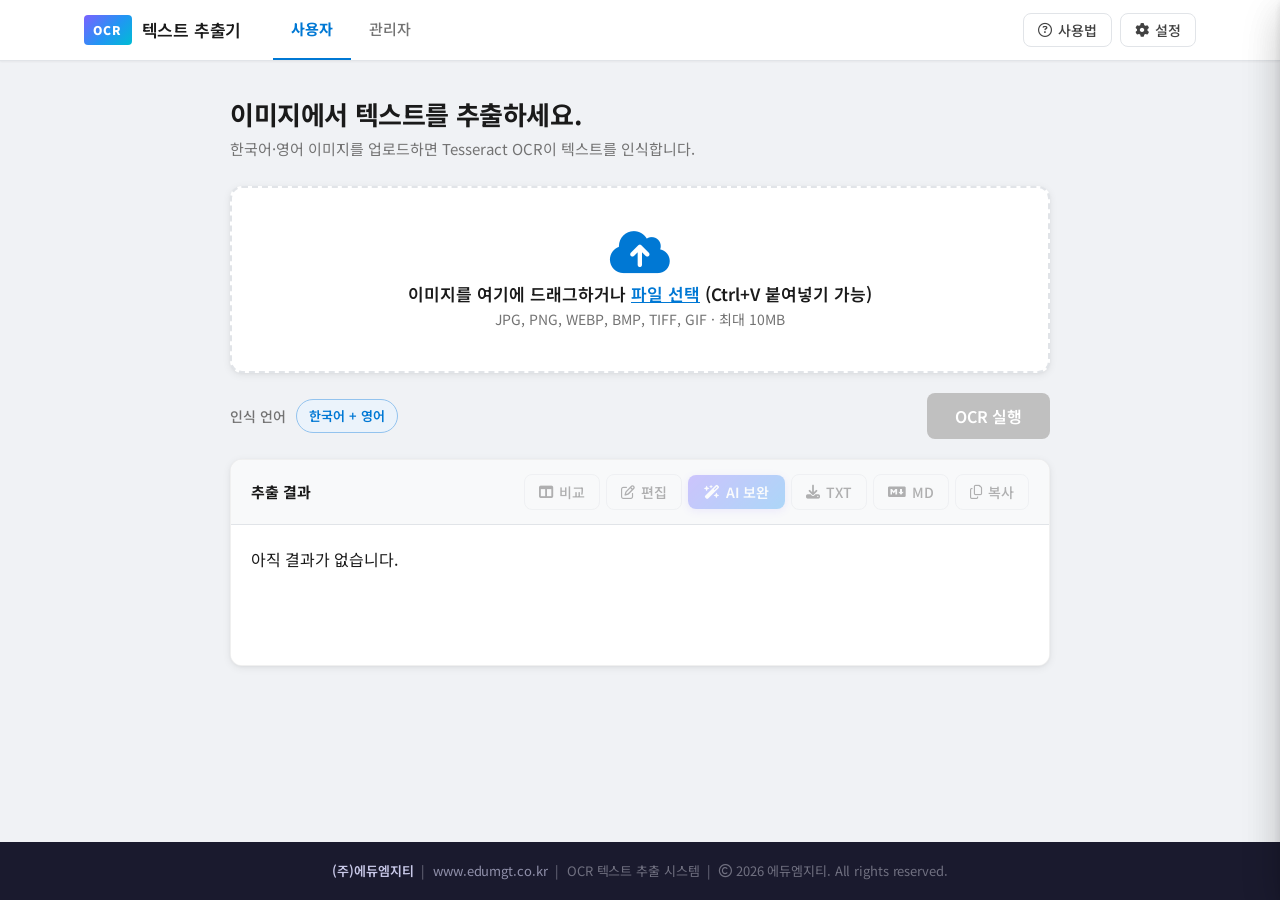
<file: frontend/index.html>
<!doctype html>
<html lang="ko">
<head>
  <meta charset="UTF-8" />
  <meta name="viewport" content="width=device-width, initial-scale=1.0" />
  <title>OCR 텍스트 추출기</title>
  <link rel="preconnect" href="https://fonts.googleapis.com" />
  <link rel="preconnect" href="https://fonts.gstatic.com" crossorigin />
  <link href="https://fonts.googleapis.com/css2?family=Noto+Sans+KR:wght@400;500;700;900&display=swap" rel="stylesheet" />
  <link rel="stylesheet" href="./styles.css" />
  <link rel="stylesheet" href="https://cdnjs.cloudflare.com/ajax/libs/font-awesome/6.5.2/css/all.min.css" />
</head>
<body>

  <!-- ── 오버레이 ── -->
  <div id="overlay" class="overlay"></div>

  <!-- ── 설정 오프캔버스 (우측) ── -->
  <aside id="oc-settings" class="offcanvas" aria-label="설정">
    <div class="oc-header">
      <span class="oc-title">설정</span>
      <button class="oc-close" data-close="oc-settings"><i class="fa-solid fa-xmark"></i></button>
    </div>
    <div class="oc-body">
      <div class="oc-section">
        <label class="oc-label" for="backend-url-input">Backend URL</label>
        <input id="backend-url-input" class="oc-input" type="url"
               value="http://localhost:8000" autocomplete="off" />
        <p class="oc-hint">OCR API 서버 주소를 입력하세요.</p>
      </div>
      <div class="oc-section">
        <span class="oc-label">인식 언어</span>
        <div class="lang-group" id="lang-group">
          <button class="lang-btn active" data-lang="kor+eng">한국어 + 영어</button>
          <button class="lang-btn" data-lang="kor">한국어만</button>
          <button class="lang-btn" data-lang="eng">영어만</button>
        </div>
      </div>

      <hr class="oc-divider" />

      <div class="oc-section">
        <span class="oc-label">AI 보완</span>
        <div class="lang-group" id="ai-provider-group">
          <button class="lang-btn active" data-provider="ollama">Ollama (로컬)</button>
          <button class="lang-btn" data-provider="openai">OpenAI</button>
        </div>

        <div id="ollama-settings">
          <label class="oc-sub-label" for="ollama-url-input">Ollama URL</label>
          <input id="ollama-url-input" class="oc-input" type="url"
                 value="http://localhost:11434" autocomplete="off" />
          <label class="oc-sub-label" for="ollama-model-input">모델</label>
          <input id="ollama-model-input" class="oc-input" type="text"
                 value="llama3.2" autocomplete="off" />
        </div>

        <div id="openai-settings" class="hidden">
          <label class="oc-sub-label" for="openai-key-input">API Key</label>
          <input id="openai-key-input" class="oc-input" type="password"
                 placeholder="sk-..." autocomplete="off" />
          <label class="oc-sub-label" for="openai-model-input">모델</label>
          <input id="openai-model-input" class="oc-input" type="text"
                 value="gpt-4o-mini" autocomplete="off" />
          <label class="oc-sub-label" for="openai-url-input">Base URL</label>
          <input id="openai-url-input" class="oc-input" type="url"
                 value="https://api.openai.com/v1" autocomplete="off" />
        </div>
      </div>
    </div>
    <div class="oc-footer">
      <button id="oc-save" class="btn-primary full-width">저장 완료</button>
    </div>
  </aside>

  <!-- ── 사용법 오프캔버스 (우측) ── -->
  <aside id="oc-help" class="offcanvas" aria-label="사용법 안내">
    <div class="oc-header">
      <span class="oc-title">사용법 안내</span>
      <button class="oc-close" data-close="oc-help"><i class="fa-solid fa-xmark"></i></button>
    </div>
    <div class="oc-body">
      <div class="oc-section">
        <span class="oc-label">이용 순서</span>
        <div class="help-step">
          <div class="step-num"><i class="fa-solid fa-cloud-arrow-up"></i></div>
          <div class="step-text">
            <strong>이미지 업로드</strong>
            <p>드래그 앤 드롭 또는 파일 선택으로 이미지를 올립니다. JPG·PNG·WEBP 등 최대 10MB.</p>
          </div>
        </div>
        <div class="help-step">
          <div class="step-num"><i class="fa-solid fa-language"></i></div>
          <div class="step-text">
            <strong>언어 선택</strong>
            <p>설정 패널에서 한국어+영어, 한국어만, 영어만 중 선택합니다.</p>
          </div>
        </div>
        <div class="help-step">
          <div class="step-num"><i class="fa-solid fa-wand-magic-sparkles"></i></div>
          <div class="step-text">
            <strong>OCR 실행</strong>
            <p>파란색 [OCR 실행] 버튼을 클릭합니다. 서버에서 텍스트를 인식합니다.</p>
          </div>
        </div>
        <div class="help-step">
          <div class="step-num"><i class="fa-regular fa-copy"></i></div>
          <div class="step-text">
            <strong>결과 복사</strong>
            <p>추출된 텍스트를 확인하고 [복사] 버튼으로 클립보드에 저장합니다.</p>
          </div>
        </div>
      </div>

      <hr class="oc-divider" />

      <div class="oc-section">
        <span class="oc-label">시스템 정보</span>
        <div class="oc-tech-item"><strong>OCR 엔진</strong><span>Tesseract 5 (한국어·영어)</span></div>
        <div class="oc-tech-item"><strong>컨테이너</strong><span>요청마다 on-demand 실행 후 자동 소멸</span></div>
        <div class="oc-tech-item"><strong>파일 크기</strong><span>최대 10MB</span></div>
        <div class="oc-tech-item"><strong>지원 형식</strong><span>JPG, PNG, WEBP, BMP, TIFF</span></div>
        <div class="oc-tech-item"><strong>처리 시간</strong><span>이미지당 약 2~15초</span></div>
      </div>

      <hr class="oc-divider" />

      <div class="oc-section">
        <span class="oc-label">관리자 대시보드</span>
        <p class="oc-hint">CPU·메모리 사용량, 동시 접속 추이 등 실시간 시스템 현황을 확인할 수 있습니다.</p>
        <a href="./admin.html" class="btn-primary" style="margin-top:6px;">관리자 화면으로 이동 →</a>
      </div>
    </div>
  </aside>

  <!-- ── GNB ── -->
  <header class="site-header">
    <div class="header-inner">
      <a href="./index.html" class="brand">
        <span class="brand-box">OCR</span>
        <span class="brand-name">텍스트 추출기</span>
      </a>
      <nav class="gnb-tabs">
        <a href="./index.html" class="gnb-tab active">사용자</a>
        <a href="./admin.html" class="gnb-tab">관리자</a>
      </nav>
      <div class="gnb-actions">
        <button class="gnb-btn" id="btn-help">
          <i class="fa-regular fa-circle-question"></i>
          사용법
        </button>
        <button class="gnb-btn" id="btn-settings">
          <i class="fa-solid fa-gear"></i>
          설정
        </button>
      </div>
    </div>
  </header>

  <!-- ── 본문 ── -->
  <main class="main">
    <div class="page-inner">
      <section class="hero">
        <h1 class="hero-title">이미지에서 텍스트를 추출하세요.</h1>
        <p class="hero-sub">한국어·영어 이미지를 업로드하면 Tesseract OCR이 텍스트를 인식합니다.</p>
      </section>

      <section class="card upload-card" id="drop-zone">
        <input id="file-input" type="file" accept="image/*" hidden />
        <div id="drop-placeholder">
          <div class="drop-icon">
            <i class="fa-solid fa-cloud-arrow-up" style="font-size:3rem;color:#0078D4;"></i>
          </div>
          <p class="drop-main">이미지를 여기에 드래그하거나 <span class="link-text">파일 선택</span> (Ctrl+V 붙여넣기 가능)</p>
          <p class="drop-sub">JPG, PNG, WEBP, BMP, TIFF, GIF · 최대 10MB</p>
        </div>
        <div id="preview-wrap" class="preview-wrap hidden">
          <img id="image-preview" class="image-preview" alt="업로드 이미지 미리보기" />
          <div class="preview-actions">
            <div id="file-badge" class="file-badge hidden">
              <span id="file-name" class="file-badge-name"></span>
              <span id="file-size" class="file-badge-size"></span>
            </div>
            <button type="button" id="clear-file-btn" class="btn-ghost btn-sm">다른 이미지 선택</button>
          </div>
        </div>
      </section>

      <div class="action-bar">
        <div class="lang-status">
          <span class="lang-label">인식 언어</span>
          <span id="lang-display" class="lang-chip">한국어 + 영어</span>
        </div>
        <button id="ocr-btn" class="btn-primary" disabled>
          <span id="btn-text">OCR 실행</span>
          <span id="btn-spinner" class="spinner hidden"></span>
        </button>
      </div>

      <section class="card result-card">
        <div class="result-header">
          <span class="result-title">추출 결과</span>
          <div class="result-actions">
            <button id="compare-btn" class="btn-ghost" disabled title="이미지와 결과 나란히 보기">
              <i class="fa-solid fa-columns"></i>
              비교
            </button>
            <button id="edit-btn" class="btn-ghost" disabled title="결과 직접 편집">
              <i class="fa-regular fa-pen-to-square"></i>
              편집
            </button>
            <button id="ai-btn" class="btn-ai" disabled>
              <i class="fa-solid fa-wand-magic-sparkles"></i>
              <span id="ai-btn-text">AI 보완</span>
              <span id="ai-btn-spinner" class="spinner-sm hidden"></span>
            </button>
            <button id="download-txt-btn" class="btn-ghost" disabled title="TXT 다운로드">
              <i class="fa-solid fa-download"></i>
              TXT
            </button>
            <button id="download-md-btn" class="btn-ghost" disabled title="Markdown 다운로드">
              <i class="fa-brands fa-markdown"></i>
              MD
            </button>
            <button id="copy-btn" class="btn-ghost" disabled>
              <i class="fa-regular fa-copy"></i>
              복사
            </button>
          </div>
        </div>
        <div id="result-workspace" class="result-workspace">
          <div id="compare-pane" class="compare-pane hidden">
            <img id="compare-image" class="compare-image" alt="비교용 원본 이미지" />
          </div>
          <div class="result-content-pane">
            <pre id="result" class="result-body">아직 결과가 없습니다.</pre>
            <textarea id="result-editor" class="result-editor hidden" spellcheck="false" aria-label="추출 결과 편집기"></textarea>
          </div>
        </div>
        <details id="original-section" class="original-section hidden">
          <summary class="original-summary">
            <i class="fa-solid fa-chevron-right"></i>
            원본 OCR 결과 보기
          </summary>
          <pre id="original-result" class="original-body"></pre>
        </details>
        <div id="result-meta" class="result-meta hidden"></div>
      </section>

      <section id="history-card" class="card history-card hidden">
        <div class="result-header">
          <span class="result-title">최근 OCR 기록</span>
          <button id="clear-history-btn" class="btn-ghost btn-sm">전체 삭제</button>
        </div>
        <ul id="history-list" class="history-list"></ul>
      </section>
    </div>
  </main>

  <div id="toast-container" class="toast-container" aria-live="polite"></div>

  <!-- ── 푸터 ── -->
  <footer class="site-footer">
    <strong>(주)에듀엠지티</strong> &nbsp;|&nbsp;
    <a href="https://www.edumgt.co.kr" target="_blank" rel="noopener">www.edumgt.co.kr</a>
    &nbsp;|&nbsp; OCR 텍스트 추출 시스템 &nbsp;|&nbsp; <i class="fa-regular fa-copyright"></i> 2026 에듀엠지티. All rights reserved.
  </footer>

  <script src="./app.js"></script>
</body>
</html>
</file>
<file: frontend/styles.css>
/* ── 변수 ──────────────────────────────────────────────────── */
:root {
  --bg:         #F0F2F5;
  --surface:    #FFFFFF;
  --surface-2:  #F8F9FA;
  --border:     #E1E4E8;
  --border-lt:  rgba(0,0,0,.06);
  --primary:    #0078D4;
  --primary-dk: #005EA6;
  --primary-lt: #EBF3FB;
  --grad-a:     #7B61FF;
  --grad-b:     #2196F3;
  --grad-c:     #00BCD4;
  --text:       #1A1A1A;
  --text-2:     #424242;
  --muted:      #737373;
  --radius-xs:  4px;
  --radius-sm:  8px;
  --radius:     12px;
  --radius-lg:  20px;
  --shadow-xs:  0 1px 2px rgba(0,0,0,.05);
  --shadow-sm:  0 2px 8px rgba(0,0,0,.07), 0 1px 3px rgba(0,0,0,.04);
  --shadow:     0 4px 20px rgba(0,0,0,.09), 0 1px 4px rgba(0,0,0,.05);
  --shadow-lg:  0 12px 40px rgba(0,0,0,.12), 0 2px 8px rgba(0,0,0,.06);
  --success:    #107C41;
  --danger:     #C42B1C;
  --transition: .18s cubic-bezier(.4,0,.2,1);
}

/* ── 리셋 & 베이스 ──────────────────────────────────────────── */
*, *::before, *::after { box-sizing: border-box; margin: 0; padding: 0; }
html { font-size: 16px; }
body {
  font-family: 'Noto Sans KR', 'Segoe UI', 'Apple SD Gothic Neo', '맑은 고딕', sans-serif;
  font-size: 16px;
  line-height: 1.65;
  color: var(--text);
  background: var(--bg);
  -webkit-font-smoothing: antialiased;
  -moz-osx-font-smoothing: grayscale;
  text-rendering: optimizeLegibility;
  display: flex;
  flex-direction: column;
  min-height: 100vh;
}

/* ── GNB ──────────────────────────────────────────────────── */
.site-header {
  position: sticky;
  top: 0;
  z-index: 100;
  background: var(--surface);
  border-bottom: 1px solid var(--border);
  box-shadow: var(--shadow-xs);
}
.header-inner {
  max-width: 1160px;
  margin: 0 auto;
  padding: 0 24px;
  height: 60px;
  display: flex;
  align-items: center;
  gap: 0;
}

/* 브랜드 */
.brand {
  display: flex;
  align-items: center;
  gap: 10px;
  margin-right: 32px;
  text-decoration: none;
  flex-shrink: 0;
}
.brand-box {
  background: linear-gradient(135deg, var(--grad-a) 0%, var(--grad-b) 55%, var(--grad-c) 100%);
  color: #FFF;
  font-size: 12px;
  font-weight: 900;
  letter-spacing: 1.2px;
  padding: 5px 9px;
  border-radius: var(--radius-xs);
}
.brand-name {
  font-size: 17px;
  font-weight: 600;
  color: var(--text);
  letter-spacing: -0.2px;
}

/* 탭 */
.gnb-tabs {
  display: flex;
  height: 100%;
  gap: 0;
  flex: 1;
}
.gnb-tab {
  display: flex;
  align-items: center;
  padding: 0 18px;
  font-family: inherit;
  font-size: 15px;
  font-weight: 500;
  color: var(--muted);
  background: transparent;
  border: none;
  border-bottom: 2px solid transparent;
  cursor: pointer;
  text-decoration: none;
  transition: color var(--transition), border-color var(--transition), background var(--transition);
  white-space: nowrap;
}
.gnb-tab:hover { color: var(--text); background: var(--surface-2); }
.gnb-tab.active {
  color: var(--primary);
  font-weight: 700;
  border-bottom-color: var(--primary);
}

/* GNB 우측 액션 버튼 */
.gnb-actions {
  display: flex;
  align-items: center;
  gap: 8px;
  flex-shrink: 0;
}
.gnb-btn {
  display: flex;
  align-items: center;
  gap: 6px;
  background: transparent;
  border: 1px solid var(--border);
  border-radius: var(--radius-sm);
  padding: 6px 14px;
  font-family: inherit;
  font-size: 14px;
  font-weight: 500;
  color: var(--text-2);
  cursor: pointer;
  transition: background var(--transition), border-color var(--transition), color var(--transition);
  text-decoration: none;
  white-space: nowrap;
}
.gnb-btn:hover {
  background: var(--surface-2);
  border-color: #C8CDD2;
  color: var(--text);
}
.gnb-btn svg { flex-shrink: 0; }

/* ── 본문 컨테이너 ───────────────────────────────────────────── */
.main { flex: 1; padding: 36px 24px 56px; }
.page-inner { max-width: 820px; margin: 0 auto; display: grid; gap: 20px; }
.page-inner.wide { max-width: 1120px; }

/* ── 히어로 ─────────────────────────────────────────────────── */
.hero { padding-bottom: 4px; }
.hero-title {
  font-size: 26px;
  font-weight: 700;
  letter-spacing: -0.4px;
  line-height: 1.3;
  color: var(--text);
}
.hero-sub { margin-top: 6px; font-size: 15px; color: var(--muted); font-weight: 400; }

/* ── 카드 공통 ──────────────────────────────────────────────── */
.card {
  background: var(--surface);
  border: 1px solid var(--border-lt);
  border-radius: var(--radius);
  box-shadow: var(--shadow-sm);
}

/* ── 업로드 ─────────────────────────────────────────────────── */
.upload-card {
  padding: 40px 24px;
  display: flex;
  flex-direction: column;
  align-items: center;
  gap: 10px;
  cursor: pointer;
  transition: background var(--transition), border-color var(--transition), box-shadow var(--transition);
  text-align: center;
  border: 2px dashed var(--border);
}
.upload-card:hover {
  background: var(--primary-lt);
  border-color: #93C3EE;
  box-shadow: var(--shadow);
}
.upload-card.drag-over {
  background: var(--primary-lt);
  border-color: var(--primary);
  box-shadow: 0 0 0 3px rgba(0,120,212,.12), var(--shadow);
}
.drop-icon { margin-bottom: 4px; }
.drop-main { font-size: 17px; font-weight: 600; color: var(--text); }
.link-text  { color: var(--primary); text-decoration: underline; cursor: pointer; }
.drop-sub   { font-size: 14px; color: var(--muted); }

.file-badge {
  display: flex;
  align-items: center;
  gap: 10px;
  margin-top: 8px;
  background: var(--primary-lt);
  border: 1px solid #93C3EE;
  border-radius: var(--radius-sm);
  padding: 8px 16px;
}
.file-badge.hidden { display: none; }
.file-badge-name { font-size: 14px; font-weight: 600; color: var(--primary); }
.file-badge-size { font-size: 13px; color: var(--muted); }

/* ── 액션 바 ────────────────────────────────────────────────── */
.action-bar {
  display: flex;
  align-items: center;
  justify-content: space-between;
  gap: 16px;
  flex-wrap: wrap;
}
.lang-status { display: flex; align-items: center; gap: 10px; }
.lang-label  { font-size: 14px; color: var(--muted); font-weight: 500; }
.lang-chip {
  background: var(--primary-lt);
  color: var(--primary);
  border: 1px solid #93C3EE;
  font-size: 13px;
  font-weight: 600;
  padding: 5px 12px;
  border-radius: 99px;
}

/* ── 버튼 ──────────────────────────────────────────────────── */
.btn-primary {
  display: inline-flex;
  align-items: center;
  gap: 8px;
  background: var(--primary);
  color: #FFF;
  border: none;
  border-radius: var(--radius-sm);
  padding: 11px 28px;
  font-family: inherit;
  font-size: 16px;
  font-weight: 600;
  cursor: pointer;
  transition: background var(--transition), box-shadow var(--transition), transform var(--transition);
  white-space: nowrap;
  text-decoration: none;
  box-shadow: 0 2px 8px rgba(0,120,212,.25);
}
.btn-primary:hover:not(:disabled) {
  background: var(--primary-dk);
  box-shadow: 0 4px 16px rgba(0,120,212,.35);
  transform: translateY(-1px);
}
.btn-primary:active:not(:disabled) { transform: translateY(0); box-shadow: 0 1px 4px rgba(0,120,212,.2); }
.btn-primary:disabled {
  background: #C0C0C0;
  box-shadow: none;
  cursor: not-allowed;
}
.btn-primary.full-width { width: 100%; justify-content: center; }

.btn-ghost {
  display: inline-flex;
  align-items: center;
  gap: 6px;
  background: transparent;
  border: 1px solid var(--border);
  border-radius: var(--radius-sm);
  padding: 7px 14px;
  font-family: inherit;
  font-size: 14px;
  font-weight: 500;
  color: var(--text-2);
  cursor: pointer;
  transition: background var(--transition), border-color var(--transition), color var(--transition);
}
.btn-ghost:hover:not(:disabled) {
  background: var(--surface-2);
  border-color: #C8CDD2;
  color: var(--text);
}
.btn-ghost:disabled { opacity: .4; cursor: not-allowed; }

/* ── 스피너 ─────────────────────────────────────────────────── */
.spinner {
  width: 18px; height: 18px;
  border: 2.5px solid rgba(255,255,255,.35);
  border-top-color: #FFF;
  border-radius: 50%;
  animation: spin .7s linear infinite;
}
.spinner.hidden { display: none; }
@keyframes spin { to { transform: rotate(360deg); } }

/* ── 결과 카드 ──────────────────────────────────────────────── */
.result-card  { overflow: hidden; }
.result-header {
  display: flex;
  align-items: center;
  justify-content: space-between;
  padding: 14px 20px;
  border-bottom: 1px solid var(--border);
  background: var(--surface-2);
}
.result-title { font-size: 15px; font-weight: 700; color: var(--text); }
.result-body  {
  padding: 20px;
  font-family: 'Noto Sans KR', monospace;
  font-size: 16px;
  line-height: 1.8;
  color: var(--text);
  background: var(--surface);
  white-space: pre-wrap;
  word-break: break-all;
  min-height: 140px;
}
.result-meta {
  padding: 10px 20px;
  background: var(--surface-2);
  border-top: 1px solid var(--border);
  font-size: 13px;
  color: var(--muted);
  display: flex;
  gap: 20px;
  flex-wrap: wrap;
}
.result-meta.hidden { display: none; }
.result-meta strong { color: var(--text-2); }

/* ── KPI 카드 (관리자) ──────────────────────────────────────── */
.kpi-grid {
  display: grid;
  grid-template-columns: repeat(4, 1fr);
  gap: 16px;
}
.kpi-card {
  background: var(--surface);
  border: 1px solid var(--border-lt);
  border-radius: var(--radius);
  box-shadow: var(--shadow-sm);
  padding: 20px 22px;
  transition: box-shadow var(--transition), transform var(--transition);
}
.kpi-card:hover { box-shadow: var(--shadow); transform: translateY(-1px); }
.kpi-label { font-size: 12px; font-weight: 600; color: var(--muted); text-transform: uppercase; letter-spacing: .6px; }
.kpi-value { font-size: 30px; font-weight: 700; color: var(--text); line-height: 1.15; margin-top: 6px; }
.kpi-sub   { font-size: 12px; color: var(--muted); margin-top: 5px; }
.kpi-card.accent {
  background: linear-gradient(135deg, rgba(123,97,255,.07) 0%, rgba(33,150,243,.07) 100%);
  border: 1px solid rgba(123,97,255,.18);
}
.kpi-card.accent .kpi-label { color: var(--grad-a); }
.kpi-card.accent .kpi-value { color: var(--primary); }

/* ── 차트 그리드 (관리자) ───────────────────────────────────── */
.chart-grid {
  display: grid;
  grid-template-columns: 1fr 1fr;
  gap: 16px;
}
.chart-card {
  background: var(--surface);
  border: 1px solid var(--border-lt);
  border-radius: var(--radius);
  box-shadow: var(--shadow-sm);
  overflow: hidden;
  transition: box-shadow var(--transition);
}
.chart-card:hover { box-shadow: var(--shadow); }
.chart-header {
  padding: 14px 20px;
  background: var(--surface-2);
  border-bottom: 1px solid var(--border);
  font-size: 14px;
  font-weight: 700;
  color: var(--text-2);
  letter-spacing: -.1px;
}
.chart-body { padding: 8px 4px 4px; }

/* ── 오프캔버스 공통 ────────────────────────────────────────── */
.overlay {
  position: fixed;
  inset: 0;
  background: rgba(0,0,0,.32);
  z-index: 200;
  opacity: 0;
  pointer-events: none;
  transition: opacity .22s;
  backdrop-filter: blur(2px);
}
.overlay.open { opacity: 1; pointer-events: auto; }

.offcanvas {
  position: fixed;
  top: 0;
  right: 0;
  height: 100%;
  width: 360px;
  background: var(--surface);
  border-left: 1px solid var(--border);
  z-index: 300;
  display: flex;
  flex-direction: column;
  transform: translateX(100%);
  transition: transform .26s cubic-bezier(.4,0,.2,1);
  box-shadow: var(--shadow-lg);
}
.offcanvas.open { transform: translateX(0); }

.oc-header {
  display: flex;
  align-items: center;
  justify-content: space-between;
  padding: 18px 22px;
  background: var(--surface);
  border-bottom: 1px solid var(--border);
  flex-shrink: 0;
}
.oc-title { font-size: 18px; font-weight: 700; color: var(--text); }
.oc-close {
  background: transparent;
  border: 1px solid var(--border);
  border-radius: var(--radius-sm);
  width: 34px; height: 34px;
  font-size: 16px;
  font-weight: 500;
  color: var(--muted);
  cursor: pointer;
  display: flex;
  align-items: center;
  justify-content: center;
  transition: background var(--transition), color var(--transition);
}
.oc-close:hover { background: var(--surface-2); color: var(--text); }

.oc-body   { flex: 1; overflow-y: auto; padding: 24px 22px; display: grid; gap: 24px; }
.oc-section { display: grid; gap: 12px; }
.oc-label  { display: block; font-size: 13px; font-weight: 700; color: var(--muted); text-transform: uppercase; letter-spacing: .5px; }
.oc-input  {
  width: 100%; padding: 10px 14px;
  border: 1px solid var(--border);
  border-radius: var(--radius-sm);
  font-family: inherit; font-size: 15px;
  color: var(--text);
  background: var(--surface);
  outline: none;
  transition: border-color var(--transition), box-shadow var(--transition);
}
.oc-input:focus {
  border-color: var(--primary);
  box-shadow: 0 0 0 3px rgba(0,120,212,.15);
}
.oc-hint   { font-size: 13px; color: var(--muted); line-height: 1.5; }

.lang-group { display: grid; gap: 8px; }
.lang-btn {
  width: 100%; padding: 12px 16px;
  text-align: left;
  font-family: inherit; font-size: 15px; font-weight: 500;
  color: var(--text-2); background: var(--surface);
  border: 1px solid var(--border); border-radius: var(--radius-sm);
  cursor: pointer;
  transition: border-color var(--transition), background var(--transition), color var(--transition);
}
.lang-btn::before {
  content: '';
  display: inline-block;
  width: 16px; height: 16px;
  border: 2px solid var(--border); border-radius: 50%;
  margin-right: 10px; vertical-align: middle;
  transition: border-color var(--transition), background var(--transition);
}
.lang-btn.active {
  border-color: var(--primary);
  background: var(--primary-lt);
  color: var(--primary);
  font-weight: 600;
}
.lang-btn.active::before {
  border-color: var(--primary);
  background: var(--primary);
  box-shadow: inset 0 0 0 3px var(--surface);
}
.lang-btn:hover:not(.active) { border-color: #C8CDD2; background: var(--surface-2); }

.oc-footer { padding: 20px 22px; border-top: 1px solid var(--border); flex-shrink: 0; }

/* ── 사용법 오프캔버스 ──────────────────────────────────────── */
.help-step {
  display: flex;
  gap: 14px;
  align-items: flex-start;
}
.step-num {
  flex-shrink: 0;
  width: 28px; height: 28px;
  background: var(--primary);
  color: #FFF;
  border-radius: 50%;
  display: flex;
  align-items: center;
  justify-content: center;
  font-size: 13px;
  font-weight: 700;
  margin-top: 2px;
}
.step-text strong { display: block; font-size: 15px; font-weight: 600; color: var(--text); margin-bottom: 3px; }
.step-text p      { font-size: 13px; color: var(--muted); line-height: 1.55; }
.oc-divider { border: none; border-top: 1px solid var(--border); }
.oc-tech-item { display: flex; gap: 10px; font-size: 14px; align-items: baseline; }
.oc-tech-item strong { min-width: 80px; color: var(--text-2); font-weight: 600; flex-shrink: 0; }
.oc-tech-item span   { color: var(--muted); }

/* ── 푸터 ──────────────────────────────────────────────────── */
.site-footer {
  background: #1A1A2E;
  color: #707080;
  text-align: center;
  padding: 18px 24px;
  font-size: 13px;
  line-height: 1.7;
  flex-shrink: 0;
  letter-spacing: -.1px;
}
.site-footer a { color: #9090AA; text-decoration: none; transition: color var(--transition); }
.site-footer a:hover { color: var(--grad-b); }
.site-footer strong { color: #C8C8E8; font-weight: 600; }

/* ── 전역 유틸리티 ──────────────────────────────────────────── */
.hidden { display: none !important; }

/* ── AI 버튼 ─────────────────────────────────────────────────── */
.btn-ai {
  display: inline-flex;
  align-items: center;
  gap: 6px;
  background: linear-gradient(135deg, var(--grad-a), var(--grad-b));
  color: #FFF;
  border: none;
  border-radius: var(--radius-sm);
  padding: 7px 16px;
  font-family: inherit;
  font-size: 14px;
  font-weight: 600;
  cursor: pointer;
  transition: opacity var(--transition), box-shadow var(--transition), transform var(--transition);
  white-space: nowrap;
  box-shadow: 0 2px 8px rgba(123,97,255,.30);
}
.btn-ai:hover:not(:disabled) {
  opacity: .88;
  box-shadow: 0 4px 16px rgba(123,97,255,.40);
  transform: translateY(-1px);
}
.btn-ai:active:not(:disabled) { transform: translateY(0); }
.btn-ai:disabled { opacity: .35; cursor: not-allowed; }

.result-actions { display: flex; align-items: center; gap: 8px; }

.spinner-sm {
  width: 14px; height: 14px;
  border: 2px solid rgba(255,255,255,.35);
  border-top-color: #FFF;
  border-radius: 50%;
  animation: spin .7s linear infinite;
}
.spinner-sm.hidden { display: none !important; }

/* ── AI 원본 접기/펼치기 ─────────────────────────────────────── */
.original-section { border-top: 1px solid var(--border); }
.original-section.hidden { display: none !important; }

.original-summary {
  padding: 10px 20px;
  font-size: 13px;
  font-weight: 600;
  color: var(--muted);
  cursor: pointer;
  user-select: none;
  list-style: none;
  display: flex;
  align-items: center;
  gap: 8px;
  transition: color var(--transition), background var(--transition);
}
.original-summary:hover { color: var(--text); background: var(--surface-2); }
.original-summary .fa-chevron-right {
  font-size: 11px;
  transition: transform var(--transition);
}
details[open] .original-summary .fa-chevron-right { transform: rotate(90deg); }

.original-body {
  padding: 14px 20px;
  font-family: 'Noto Sans KR', monospace;
  font-size: 14px;
  line-height: 1.7;
  color: var(--muted);
  background: var(--surface-2);
  white-space: pre-wrap;
  word-break: break-all;
  border-top: 1px dashed var(--border);
}

/* ── AI 배지 & 설정 서브라벨 ────────────────────────────────── */
.ai-badge {
  display: inline-flex;
  align-items: center;
  gap: 5px;
  background: linear-gradient(135deg, rgba(123,97,255,.10), rgba(33,150,243,.10));
  color: var(--grad-a);
  border: 1px solid rgba(123,97,255,.22);
  border-radius: 99px;
  font-size: 12px;
  font-weight: 600;
  padding: 3px 10px;
}

.oc-sub-label {
  display: block;
  font-size: 12px;
  font-weight: 600;
  color: var(--muted);
  text-transform: uppercase;
  letter-spacing: .4px;
  margin-top: 8px;
  margin-bottom: 2px;
}

/* ── 반응형 ─────────────────────────────────────────────────── */
@media (max-width: 768px) {
  .kpi-grid   { grid-template-columns: repeat(2,1fr); }
  .chart-grid { grid-template-columns: 1fr; }
}
@media (max-width: 600px) {
  .hero-title { font-size: 22px; }
  .offcanvas  { width: 100%; border-left: none; }
  .action-bar { flex-direction: column; align-items: stretch; }
  .btn-primary { justify-content: center; }
  .gnb-tab    { padding: 0 12px; font-size: 14px; }
  .gnb-btn    { padding: 5px 10px; font-size: 13px; }
  .brand-name { display: none; }
}

/* ── 이미지 미리보기 & Side-by-side 비교 ────────────────────── */
.preview-wrap {
  display: flex;
  flex-direction: column;
  align-items: center;
  gap: 12px;
}
.image-preview {
  max-height: 240px;
  max-width: 100%;
  border-radius: var(--radius-sm);
  border: 1px solid var(--border);
  box-shadow: var(--shadow-xs);
  object-fit: contain;
  background: var(--surface-2);
}
.preview-actions {
  display: flex;
  align-items: center;
  justify-content: center;
  flex-wrap: wrap;
  gap: 10px;
}
.btn-sm { padding: 4px 10px; font-size: 12px; }
.btn-ghost.active {
  background: var(--primary-lt);
  border-color: var(--primary);
  color: var(--primary);
}

.result-actions { display: flex; align-items: center; gap: 6px; flex-wrap: wrap; }
.result-workspace { display: block; }
.result-workspace.compare-mode {
  display: grid;
  grid-template-columns: 1fr 1fr;
  border-top: 1px solid var(--border);
}
.compare-pane {
  padding: 16px;
  background: var(--surface-2);
  border-right: 1px solid var(--border);
  display: flex;
  align-items: flex-start;
  justify-content: center;
  max-height: 460px;
  overflow: auto;
}
.compare-image {
  max-width: 100%;
  border-radius: var(--radius-xs);
  border: 1px solid var(--border);
}
.result-content-pane { min-width: 0; }
.result-editor {
  width: 100%;
  min-height: 260px;
  padding: 20px;
  border: none;
  outline: none;
  resize: vertical;
  font-family: 'Noto Sans KR', monospace;
  font-size: 14px;
  line-height: 1.75;
  color: var(--text);
  background: #FFFDF7;
}

/* ── 최근 OCR 히스토리 ──────────────────────────────────────── */
.history-card { overflow: hidden; }
.history-list { list-style: none; }
.history-item {
  display: flex;
  align-items: center;
  justify-content: space-between;
  gap: 12px;
  padding: 12px 20px;
  border-top: 1px solid var(--border);
  cursor: pointer;
  transition: background var(--transition);
}
.history-item:hover { background: var(--surface-2); }
.history-main { min-width: 0; flex: 1; }
.history-title {
  font-size: 14px;
  font-weight: 600;
  color: var(--text);
  white-space: nowrap;
  overflow: hidden;
  text-overflow: ellipsis;
}
.history-snippet {
  font-size: 12px;
  color: var(--muted);
  white-space: nowrap;
  overflow: hidden;
  text-overflow: ellipsis;
  margin-top: 2px;
}
.history-meta {
  display: flex;
  align-items: center;
  gap: 8px;
  font-size: 12px;
  color: var(--muted);
  flex-shrink: 0;
}
.history-del {
  background: transparent;
  border: none;
  color: var(--muted);
  cursor: pointer;
  padding: 4px 6px;
  border-radius: var(--radius-xs);
}
.history-del:hover { color: var(--danger); background: rgba(196,43,28,.08); }

/* ── Toast 알림 ─────────────────────────────────────────────── */
.toast-container {
  position: fixed;
  right: 24px;
  bottom: 24px;
  z-index: 300;
  display: flex;
  flex-direction: column;
  gap: 8px;
  pointer-events: none;
}
.toast {
  pointer-events: auto;
  background: #1F2328;
  color: #FFF;
  padding: 10px 16px;
  border-radius: var(--radius-sm);
  font-size: 13px;
  font-weight: 500;
  box-shadow: var(--shadow);
  opacity: 0;
  transform: translateY(8px);
  transition: opacity .2s ease, transform .2s ease;
}
.toast.show { opacity: 1; transform: translateY(0); }
.toast.success { background: var(--success); }
.toast.error   { background: var(--danger); }

@media (max-width: 768px) {
  .result-workspace.compare-mode { grid-template-columns: 1fr; }
  .compare-pane { border-right: none; border-bottom: 1px solid var(--border); }
}
</file>
